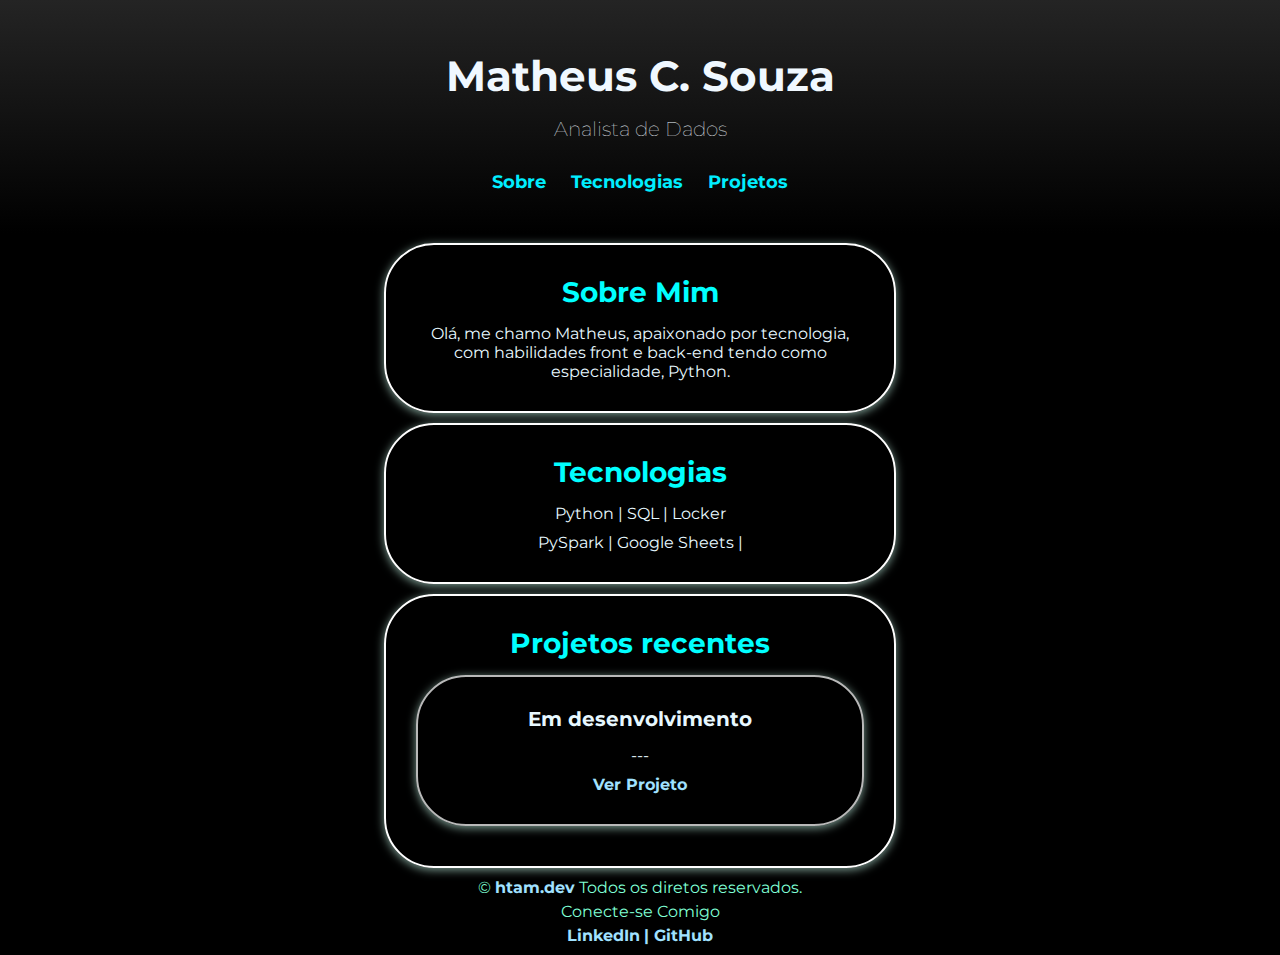
<file: index.html>
<!DOCTYPE html>
<html lang="pt-BR">
<head>
    <meta charset="UTF-8">
    <meta name="viewport" content="width=device-width, initial-scale=1.0">
    <title>Portifólio - Matheus Souza</title>
    <link rel="stylesheet" href="style.css">
</head>
<body>
    <!-- Cabeçalho -->
    <header>
        <h1> Matheus C. Souza </h1>
        <p>Analista de Dados</p>
    <!-- Nav -->
        <nav>
            <ul>
                <li><a href="">Sobre</a></li>
                <li><a href="">Tecnologias</a></li>
                <li><a href="./projetos.html">Projetos</a></li>
            </ul>
        </nav>
    </header>
    <!-- Conteúdo -->
    <main>
        <!-- Breve sobre -->
        <section>
            <h2>Sobre Mim</h2>
                <p>Olá, me chamo Matheus, apaixonado por tecnologia, com habilidades front e back-end tendo como especialidade, Python.</p>
        </section>
        <!-- Tecnologias -->
        <section>
            <h2>Tecnologias</h2>
            <p>Python | SQL | Locker</p>
            <p>PySpark | Google Sheets | </p>
        </section>
        <!-- Projetos -->
        <section>
            <h2>Projetos recentes</h2>
            <article>
                <h3>Em desenvolvimento</h3>
                <p>---</p>
                <a href="#">Ver Projeto</a>
            </article>
        </section>
    </main>
    <!-- Rodapé -->
    <footer>
        <p>&copy; <a href="#">htam.dev</a> Todos os diretos reservados.</p>
        <p>Conecte-se Comigo</p> 
        <p> </p>
        <a href="#">LinkedIn</a>
        <a> | </a>
        <a href="https://github.com/htamdev">GitHub</a>
    </footer>
</body>
</html>
</file>
<file: style.css>
/* CSS Reset */

@import url('https://fonts.googleapis.com/css2?family=Krona+One&family=Montserrat:wght@400;600&display=swap');

* {
    margin: 0;
    padding: 0;
    font-family: "Montserrat", sans-serif;
    box-sizing: border-box;
}

body header {
    background-color: black;
    color: aliceblue;
    text-align: center;
    padding: 40px;
    background: linear-gradient(-180deg, #242424, #000000);
}

/* Header */

body {
    background-color: #000000;
    color: rgb(231, 248, 255);
}

header h1 {
    font-size: 42px;
    margin-top: 10px;
    margin-bottom: 15px;
}

header p {
    font-size: 20px;
    font-weight: 100;
    margin-top: 5px;
    margin-bottom: 30px;
}

header nav ul {
    display: flex; /* Flexbox para alinhar os itens na horizontal */
    justify-content: center; /* Centraliza os itens horizontalmente */
    padding: 0;
    list-style: none; /* Remove os marcadores da lista */
}

header nav ul li {
    margin-right: 25px; /* Espaçamento entre os itens */
}

header nav ul li:last-child {
    margin-right: 0;
}

header nav ul li a {
    color: rgb(0, 238, 255); /* Cor do texto dos links */
    text-decoration: none; /* Remove o sublinhado do link */
    font-size: 18px;
    font-weight: bold;
}

/* Seção */

section {
    padding: 30px;
    margin: 10px auto;
    box-shadow: 0 2px 10px #cbffef9d;
    border: 2px solid #ffffff;
    border-radius: 50px;
    max-width: 40%;
}

section h2 {
    text-align: center;
    margin-bottom: 15px;
    font-size: 28px;
    color: aqua;
    font-weight: bold;
}

section p {
    text-align: center;
    margin-top: 10px;
    font-size: 16px;
    font-weight: normal;
    justify-content: center;
}

/* Article */

article {
    padding: 30px;
    margin: 10px auto;
    box-shadow: 0 2px 10px #cbffef9d;
    border: 2px solid #ffffffb9;
    border-radius: 50px;
}

article h3 {
    text-align: center;
    margin-bottom: 15px;
    font-size: 20px;
}

article p {
    text-align: center;
    justify-content: center;
}

article p {
    text-align: center;
    justify-content: center;
}

article a {
    text-decoration: none;
    font-weight: bold;
    color: rgb(160, 225, 255);
    display: flex;
    justify-content: center;
    margin-top: 10px;
}

article a:hover {
    color:rgb(209, 255, 251)
}

/* Footer */

footer {
    color: aquamarine;
    text-align: center;
    justify-items: center;
}

footer p {
    text-align: center;
    justify-content: center;
    margin-top: 5px;
}

footer a {
    text-decoration: none;
    font-weight: bold;
    color: rgb(160, 225, 255);
    margin-top: 20px;
    padding-bottom:10px;
}

footer a:hover {
    text-decoration: underline;
    color:aquamarine
}
</file>
